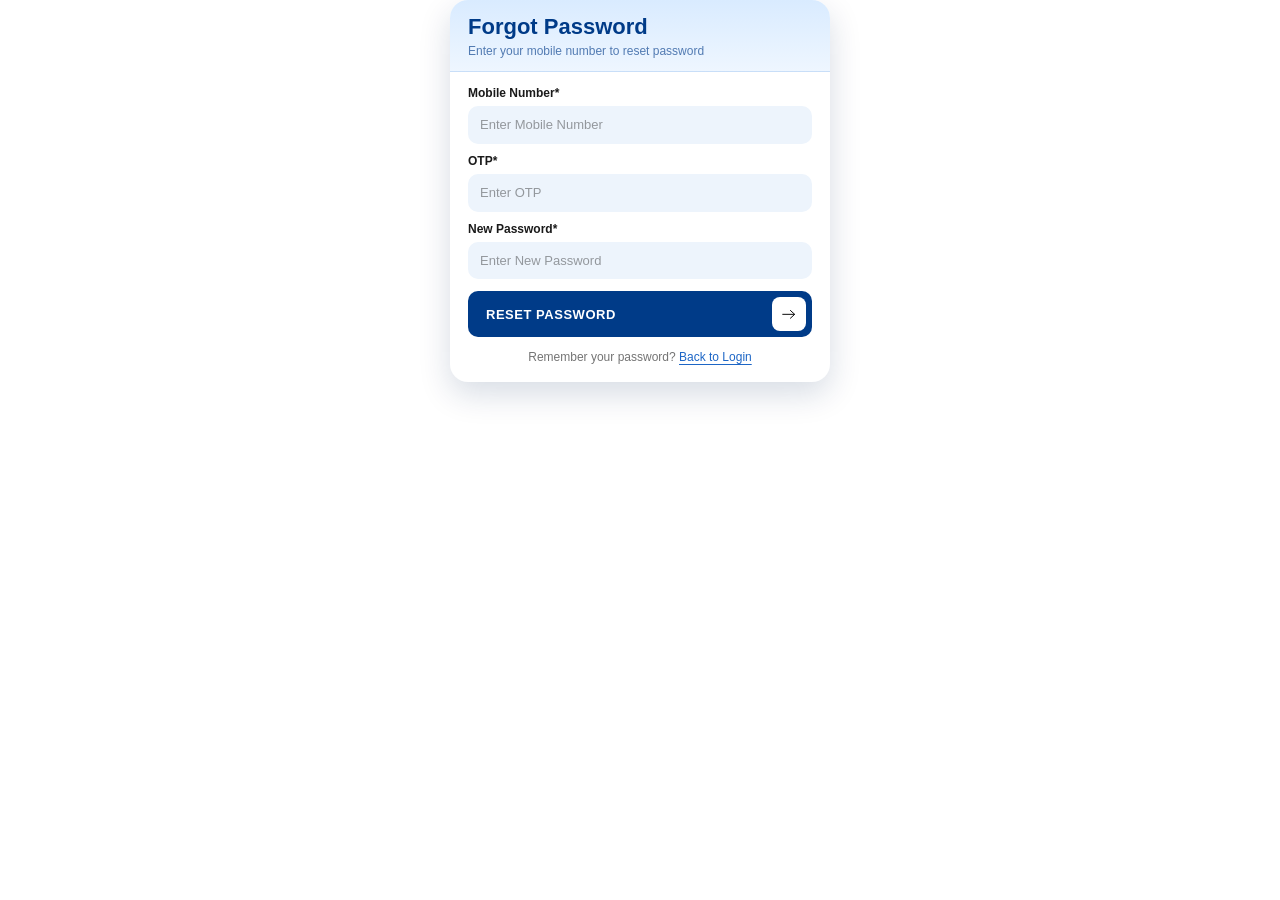
<file: forms/forgot-password.html>
<!DOCTYPE html>
<html lang="en">
  <head>
    <meta charset="utf-8" />
    <meta name="viewport" content="width=device-width, initial-scale=1" />
    <title>Forgot Password — Policy Yatra</title>
    <link rel="stylesheet" href="./auth-forms.css" />
  </head>
  <body>
    <div class="py-auth-card" data-auth-form="forgot-password">
      <div class="py-auth-card__header">
        <h1 class="py-auth-card__title">Forgot Password</h1>
        <p class="py-auth-card__subtitle">
          Enter your mobile number to reset password
        </p>
      </div>
      <form class="py-auth-card__body">
        <div class="py-auth-field">
          <label class="py-auth-label" for="forgot-mobile">Mobile Number*</label>
          <input
            class="py-auth-input"
            id="forgot-mobile"
            type="tel"
            inputmode="numeric"
            placeholder="Enter Mobile Number"
            autocomplete="tel"
          />
        </div>
        <div class="py-auth-field">
          <label class="py-auth-label" for="forgot-otp">OTP*</label>
          <input
            class="py-auth-input"
            id="forgot-otp"
            type="text"
            inputmode="numeric"
            placeholder="Enter OTP"
            autocomplete="one-time-code"
          />
        </div>
        <div class="py-auth-field">
          <label class="py-auth-label" for="forgot-new-password"
            >New Password*</label
          >
          <input
            class="py-auth-input"
            id="forgot-new-password"
            type="password"
            placeholder="Enter New Password"
            autocomplete="new-password"
          />
        </div>
        <button class="py-auth-submit" type="submit">
          <span class="py-auth-submit__text">RESET PASSWORD</span>
          <span class="py-auth-submit__arrow">
            <img src="../public/CTA1.svg" alt="" />
          </span>
        </button>
        <p class="py-auth-footer">
          Remember your password?
          <button
            class="py-auth-link"
            type="button"
            data-auth-show="login-password"
          >
            Back to Login
          </button>
        </p>
      </form>
    </div>
    <script src="./form-nav.js"></script>
  </body>
</html>
</file>
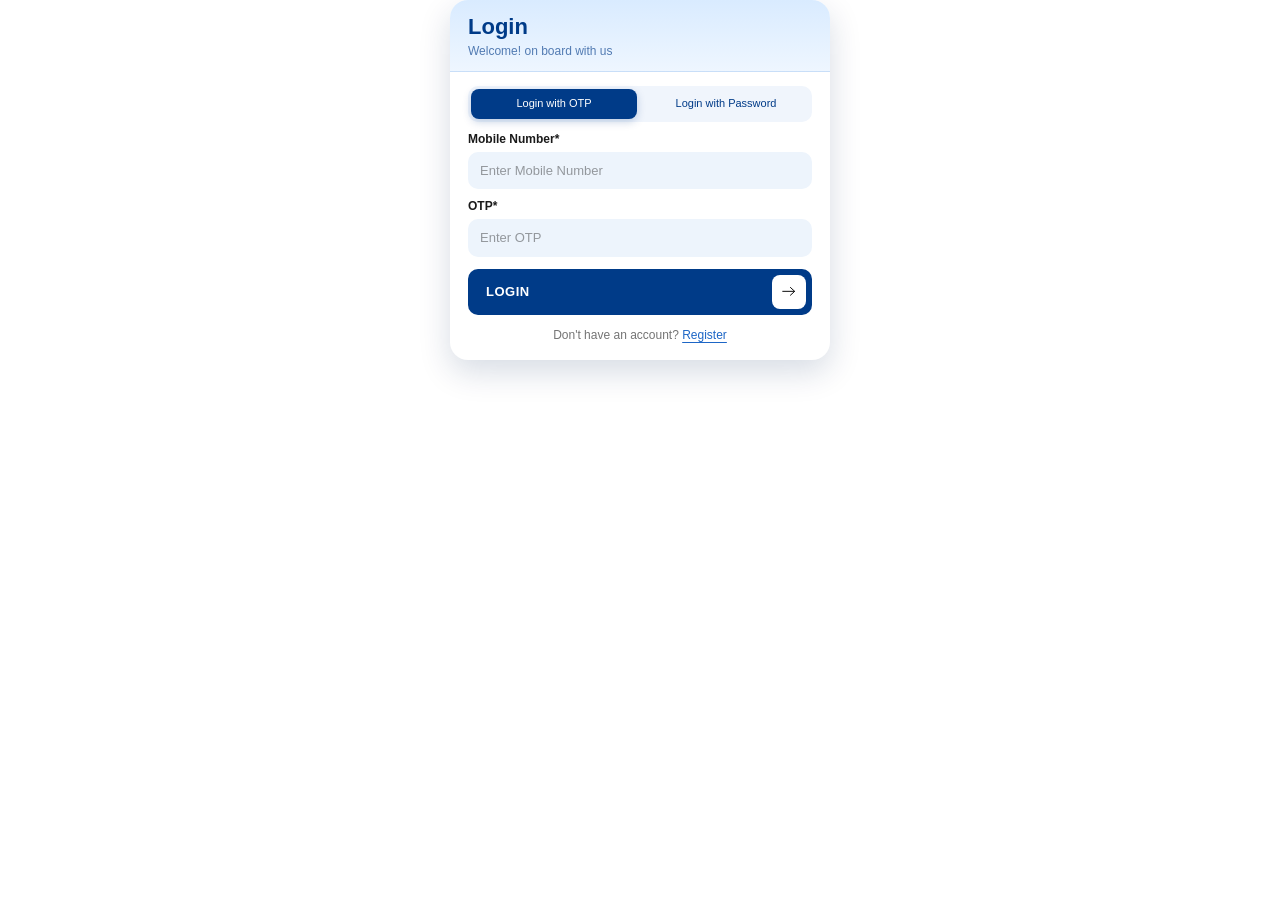
<file: forms/login-otp.html>
<!DOCTYPE html>
<html lang="en">
  <head>
    <meta charset="utf-8" />
    <meta name="viewport" content="width=device-width, initial-scale=1" />
    <title>Login with OTP — Policy Yatra</title>
    <link rel="stylesheet" href="./auth-forms.css" />
  </head>
  <body>
    <div class="py-auth-card" data-auth-form="login-otp">
      <div class="py-auth-card__header">
        <h1 class="py-auth-card__title">Login</h1>
        <p class="py-auth-card__subtitle">Welcome! on board with us</p>
      </div>
      <form class="py-auth-card__body">
        <div class="py-auth-tabs" role="tablist">
          <button
            class="py-auth-tab is-active"
            type="button"
            role="tab"
            aria-selected="true"
            data-auth-show="login-otp"
          >
            Login with OTP
          </button>
          <button
            class="py-auth-tab"
            type="button"
            role="tab"
            aria-selected="false"
            data-auth-show="login-password"
          >
            Login with Password
          </button>
        </div>
        <div class="py-auth-field">
          <label class="py-auth-label" for="login-otp-mobile">Mobile Number*</label>
          <input
            class="py-auth-input"
            id="login-otp-mobile"
            type="tel"
            inputmode="numeric"
            placeholder="Enter Mobile Number"
            autocomplete="tel"
          />
        </div>
        <div class="py-auth-field">
          <label class="py-auth-label" for="login-otp-code">OTP*</label>
          <input
            class="py-auth-input"
            id="login-otp-code"
            type="text"
            inputmode="numeric"
            placeholder="Enter OTP"
            autocomplete="one-time-code"
          />
        </div>
        <button class="py-auth-submit" type="submit">
          <span class="py-auth-submit__text">LOGIN</span>
          <span class="py-auth-submit__arrow">
            <img src="../public/CTA1.svg" alt="" />
          </span>
        </button>
        <p class="py-auth-footer">
          Don't have an account?
          <button class="py-auth-link" type="button" data-auth-show="signup">
            Register
          </button>
        </p>
      </form>
    </div>
    <script src="./form-nav.js"></script>
  </body>
</html>
</file>
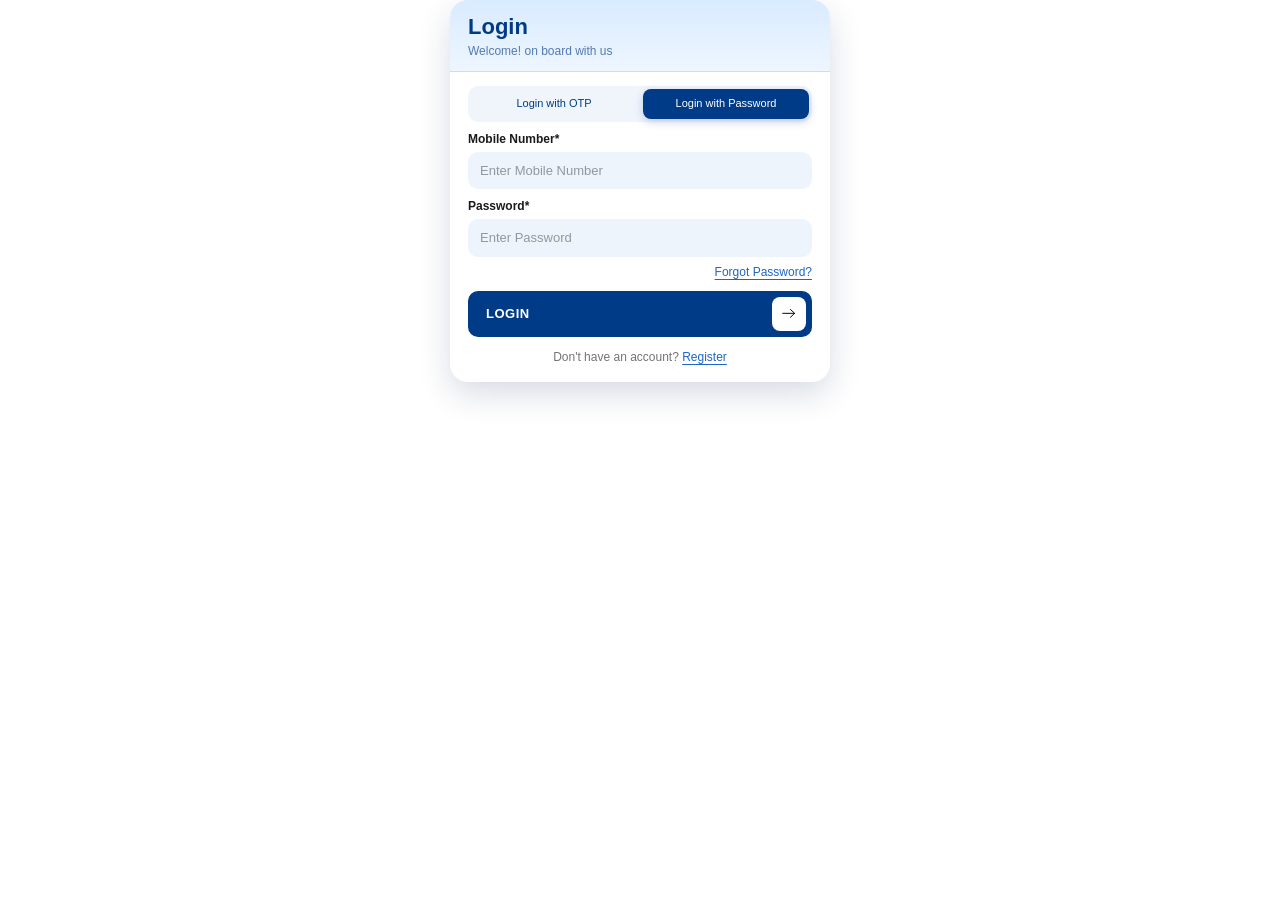
<file: forms/login-password.html>
<!DOCTYPE html>
<html lang="en">
  <head>
    <meta charset="utf-8" />
    <meta name="viewport" content="width=device-width, initial-scale=1" />
    <title>Login with Password — Policy Yatra</title>
    <link rel="stylesheet" href="./auth-forms.css" />
  </head>
  <body>
    <div class="py-auth-card" data-auth-form="login-password">
      <div class="py-auth-card__header">
        <h1 class="py-auth-card__title">Login</h1>
        <p class="py-auth-card__subtitle">Welcome! on board with us</p>
      </div>
      <form class="py-auth-card__body">
        <div class="py-auth-tabs" role="tablist">
          <button
            class="py-auth-tab"
            type="button"
            role="tab"
            aria-selected="false"
            data-auth-show="login-otp"
          >
            Login with OTP
          </button>
          <button
            class="py-auth-tab is-active"
            type="button"
            role="tab"
            aria-selected="true"
            data-auth-show="login-password"
          >
            Login with Password
          </button>
        </div>
        <div class="py-auth-field">
          <label class="py-auth-label" for="login-password-mobile"
            >Mobile Number*</label
          >
          <input
            class="py-auth-input"
            id="login-password-mobile"
            type="tel"
            inputmode="numeric"
            placeholder="Enter Mobile Number"
            autocomplete="tel"
          />
        </div>
        <div class="py-auth-field">
          <label class="py-auth-label" for="login-password-input"
            >Password*</label
          >
          <input
            class="py-auth-input"
            id="login-password-input"
            type="password"
            placeholder="Enter Password"
            autocomplete="current-password"
          />
        </div>
        <div class="py-auth-forgot-row">
          <button
            class="py-auth-link"
            type="button"
            data-auth-show="forgot-password"
          >
            Forgot Password?
          </button>
        </div>
        <button class="py-auth-submit" type="submit">
          <span class="py-auth-submit__text">LOGIN</span>
          <span class="py-auth-submit__arrow">
            <img src="../public/CTA1.svg" alt="" />
          </span>
        </button>
        <p class="py-auth-footer">
          Don't have an account?
          <button class="py-auth-link" type="button" data-auth-show="signup">
            Register
          </button>
        </p>
      </form>
    </div>
    <script src="./form-nav.js"></script>
  </body>
</html>
</file>
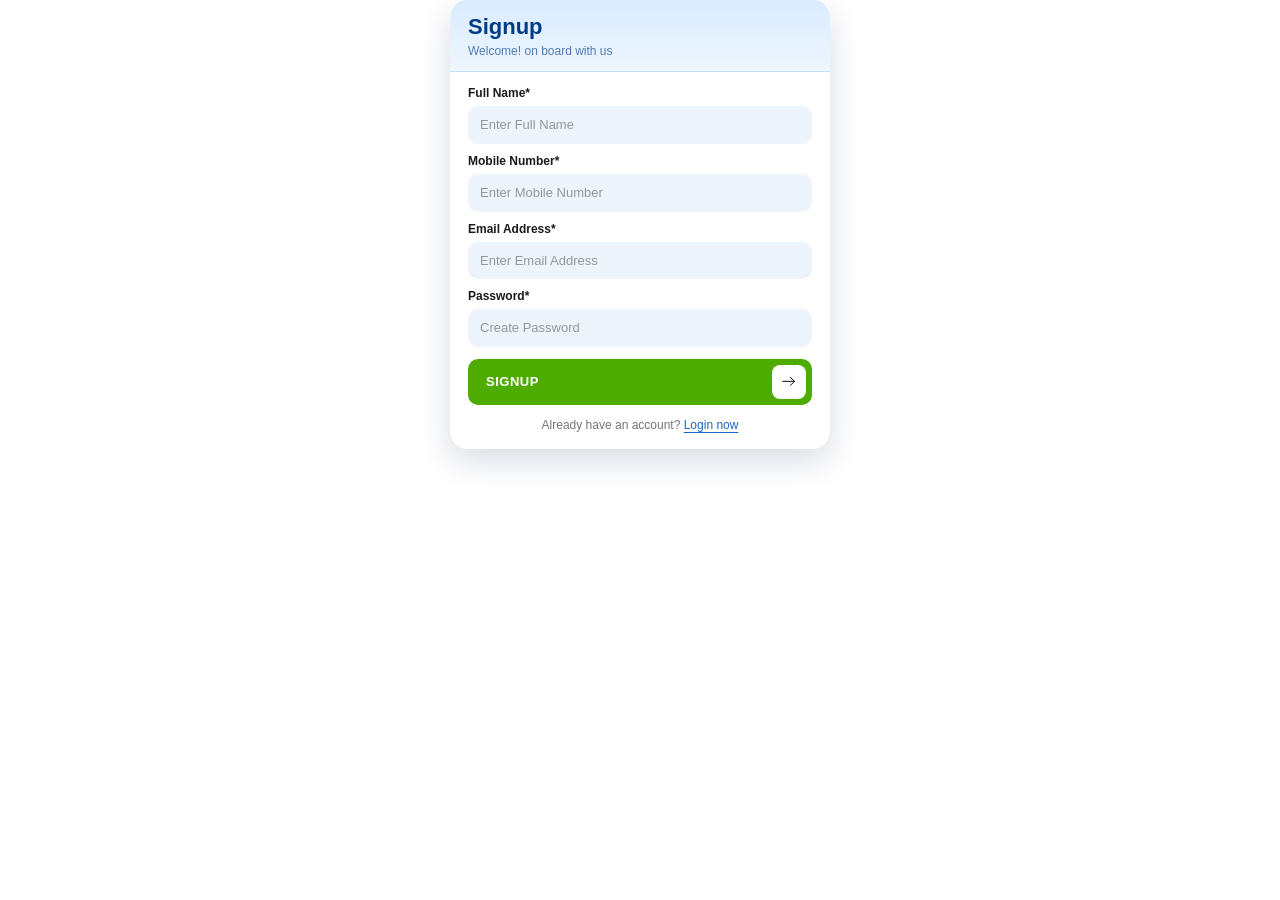
<file: forms/signup.html>
<!DOCTYPE html>
<html lang="en">
  <head>
    <meta charset="utf-8" />
    <meta name="viewport" content="width=device-width, initial-scale=1" />
    <title>Signup — Policy Yatra</title>
    <link rel="stylesheet" href="./auth-forms.css" />
  </head>
  <body>
    <div class="py-auth-card" data-auth-form="signup">
      <div class="py-auth-card__header">
        <h1 class="py-auth-card__title">Signup</h1>
        <p class="py-auth-card__subtitle">Welcome! on board with us</p>
      </div>
      <form class="py-auth-card__body">
        <div class="py-auth-field">
          <label class="py-auth-label" for="signup-name">Full Name*</label>
          <input
            class="py-auth-input"
            id="signup-name"
            type="text"
            placeholder="Enter Full Name"
            autocomplete="name"
          />
        </div>
        <div class="py-auth-field">
          <label class="py-auth-label" for="signup-mobile">Mobile Number*</label>
          <input
            class="py-auth-input"
            id="signup-mobile"
            type="tel"
            inputmode="numeric"
            placeholder="Enter Mobile Number"
            autocomplete="tel"
          />
        </div>
        <div class="py-auth-field">
          <label class="py-auth-label" for="signup-email">Email Address*</label>
          <input
            class="py-auth-input"
            id="signup-email"
            type="email"
            placeholder="Enter Email Address"
            autocomplete="email"
          />
        </div>
        <div class="py-auth-field">
          <label class="py-auth-label" for="signup-password">Password*</label>
          <input
            class="py-auth-input"
            id="signup-password"
            type="password"
            placeholder="Create Password"
            autocomplete="new-password"
          />
        </div>
        <button class="py-auth-submit py-auth-submit--green" type="submit">
          <span class="py-auth-submit__text">SIGNUP</span>
          <span class="py-auth-submit__arrow">
            <img src="../public/CTA1.svg" alt="" />
          </span>
        </button>
        <p class="py-auth-footer">
          Already have an account?
          <button class="py-auth-link" type="button" data-auth-show="login-otp">
            Login now
          </button>
        </p>
      </form>
    </div>
    <script src="./form-nav.js"></script>
  </body>
</html>
</file>
<file: forms/auth-forms.css>
*,
*::before,
*::after {
  box-sizing: border-box;
  margin: 0;
  padding: 0;
}

html,
body {
  margin: 0;
  padding: 0;
  background: transparent;
  font-family: "Satoshi", Arial, Helvetica, sans-serif;
  -webkit-text-size-adjust: 100%;
}

.py-auth-card {
  width: 100%;
  max-width: 380px;
  margin: 0 auto;
  background: #fff;
  border-radius: 18px;
  overflow: hidden;
  box-shadow: 0 12px 32px rgba(0, 36, 88, 0.16);
}

.py-auth-card__header {
  padding: 14px 18px 12px;
  background: linear-gradient(180deg, #d9ebff 0%, #eef6ff 100%);
  border-bottom: 1px solid rgba(0, 73, 169, 0.08);
}

.py-auth-card__title {
  margin: 0 0 4px;
  font-size: 22px;
  font-weight: 700;
  line-height: 1.15;
  color: #003b88;
}

.py-auth-card__subtitle {
  margin: 0;
  font-size: 12px;
  font-weight: 400;
  line-height: 1.35;
  color: rgba(0, 59, 136, 0.65);
}

.py-auth-card__body {
  display: flex;
  flex-direction: column;
  gap: 10px;
  padding: 14px 18px 16px;
}

.py-auth-tabs {
  display: grid;
  grid-template-columns: 1fr 1fr;
  gap: 6px;
  padding: 3px;
  border-radius: 10px;
  background: #f0f5fc;
}

.py-auth-tab {
  border: 0;
  border-radius: 8px;
  padding: 8px 6px;
  font-family: inherit;
  font-size: 11px;
  font-weight: 500;
  line-height: 1.2;
  color: #003b88;
  background: transparent;
  cursor: pointer;
  text-align: center;
  transition: background-color 0.2s ease, color 0.2s ease;
}

.py-auth-tab.is-active {
  color: #fff;
  background: #003b88;
  box-shadow: 0 3px 8px rgba(0, 59, 136, 0.22);
}

.py-auth-tab:not(.is-active):hover {
  background: rgba(255, 255, 255, 0.7);
}

.py-auth-field {
  display: flex;
  flex-direction: column;
  gap: 5px;
}

.py-auth-label {
  font-size: 12px;
  font-weight: 600;
  line-height: 1.25;
  color: #1a1a1a;
}

.py-auth-input {
  width: 100%;
  border: 0;
  border-radius: 10px;
  padding: 10px 12px;
  font-family: inherit;
  font-size: 13px;
  font-weight: 400;
  line-height: 1.35;
  color: #222;
  background: #edf4fc;
  outline: none;
  transition: box-shadow 0.2s ease;
}

.py-auth-input::placeholder {
  color: rgba(0, 0, 0, 0.38);
}

.py-auth-input:focus {
  box-shadow: 0 0 0 2px rgba(0, 73, 169, 0.25);
}

.py-auth-forgot-row {
  display: flex;
  justify-content: flex-end;
  margin-top: -2px;
}

.py-auth-link {
  border: 0;
  padding: 0;
  background: none;
  font-family: inherit;
  font-size: 12px;
  font-weight: 500;
  color: #1d66c6;
  cursor: pointer;
  text-decoration: underline;
  text-underline-offset: 3px;
}

.py-auth-link:hover {
  color: #003b88;
}

.py-auth-submit {
  display: flex;
  align-items: center;
  justify-content: space-between;
  width: 100%;
  min-height: 44px;
  margin-top: 2px;
  padding: 6px 6px 6px 18px;
  border: 0;
  border-radius: 10px;
  background: #003b88;
  cursor: pointer;
  transition: background-color 0.2s ease;
}

.py-auth-submit:hover {
  background: #002e6b;
}

.py-auth-submit__text {
  font-size: 13px;
  font-weight: 600;
  letter-spacing: 0.04em;
  color: #fff;
  text-transform: uppercase;
}

.py-auth-submit--green {
  background: #4eab00;
}

.py-auth-submit--green:hover {
  background: #459900;
}

.py-auth-submit__arrow {
  display: flex;
  align-items: center;
  justify-content: center;
  width: 34px;
  height: 34px;
  border-radius: 8px;
  background: #fff;
  flex-shrink: 0;
}

.py-auth-submit__arrow img {
  width: 14px;
  height: 9px;
  display: block;
}

.py-auth-footer {
  margin: 2px 0 0;
  text-align: center;
  font-size: 12px;
  font-weight: 400;
  line-height: 1.4;
  color: rgba(0, 0, 0, 0.55);
}

.py-auth-footer .py-auth-link {
  font-size: inherit;
}

@media screen and (max-width: 480px) {
  .py-auth-card {
    max-width: 340px;
    border-radius: 16px;
  }

  .py-auth-card__title {
    font-size: 20px;
  }

  .py-auth-input {
    font-size: 16px;
  }
}
</file>
